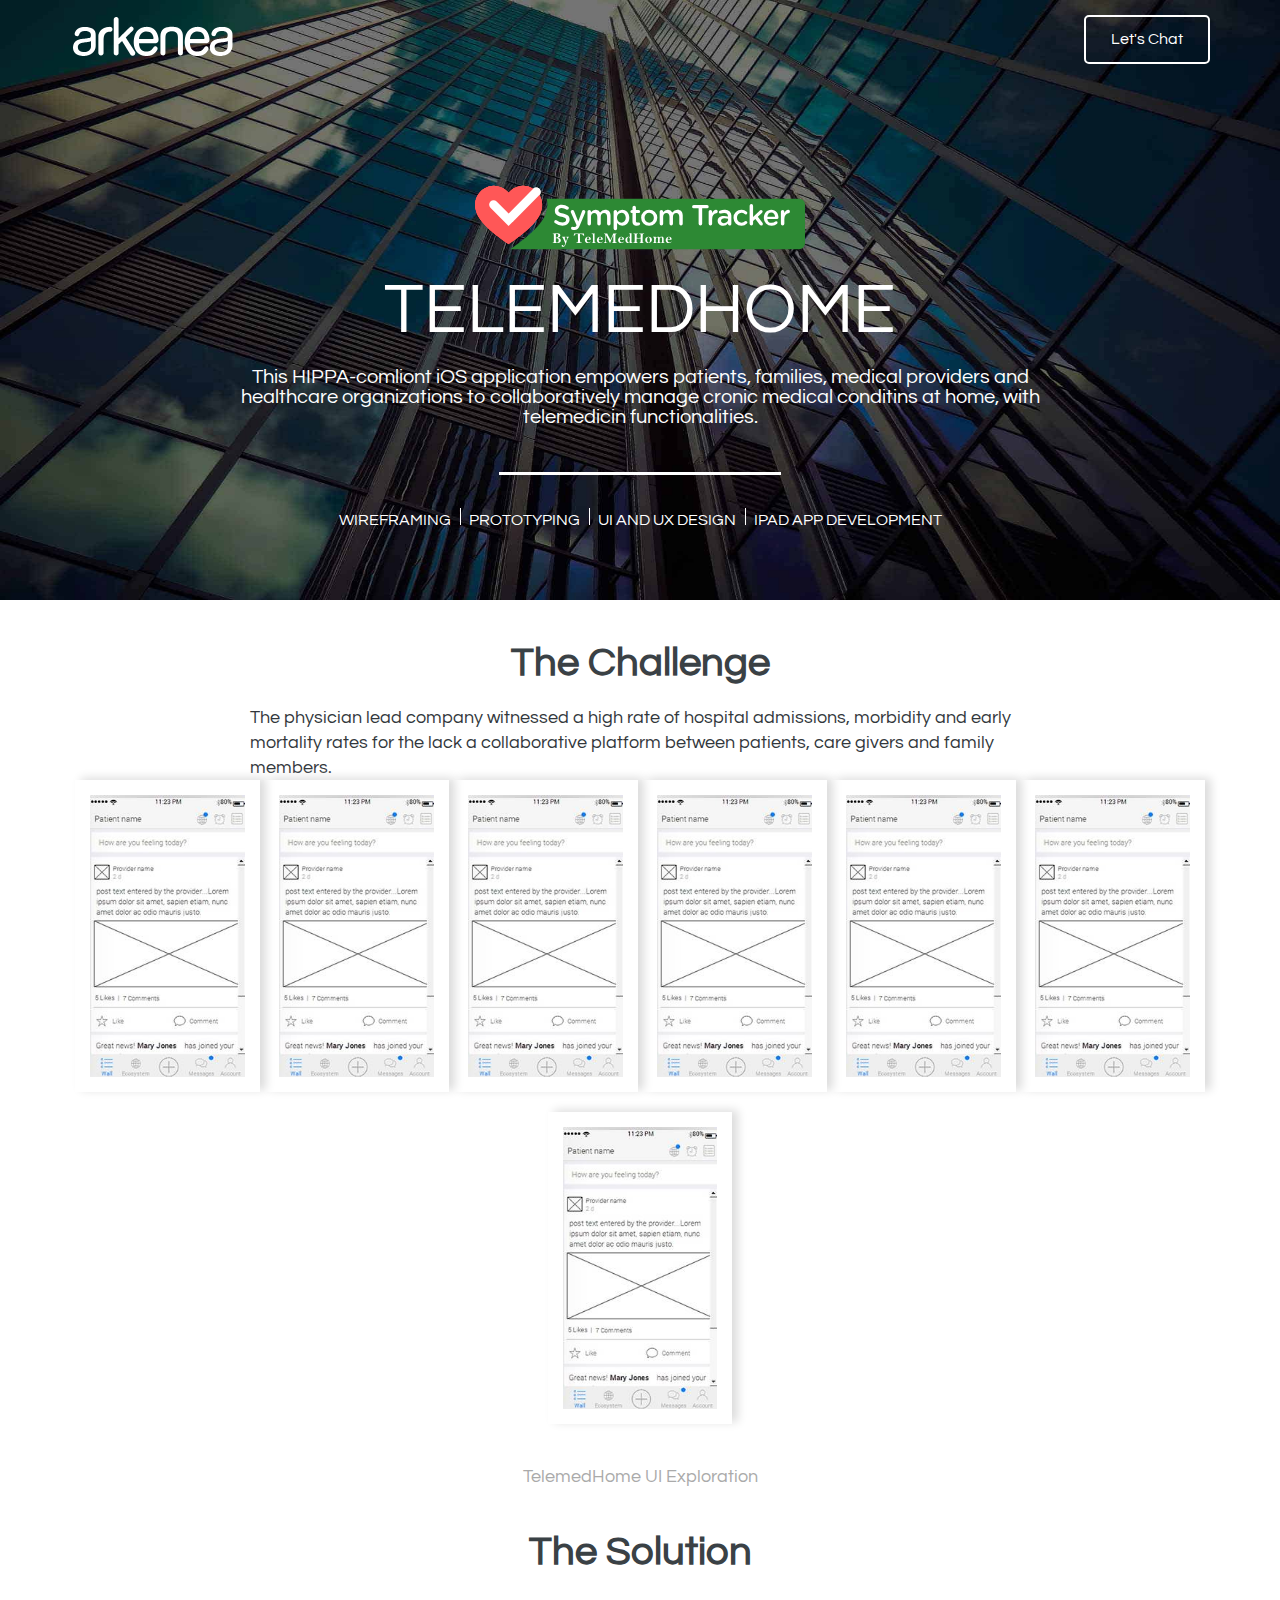
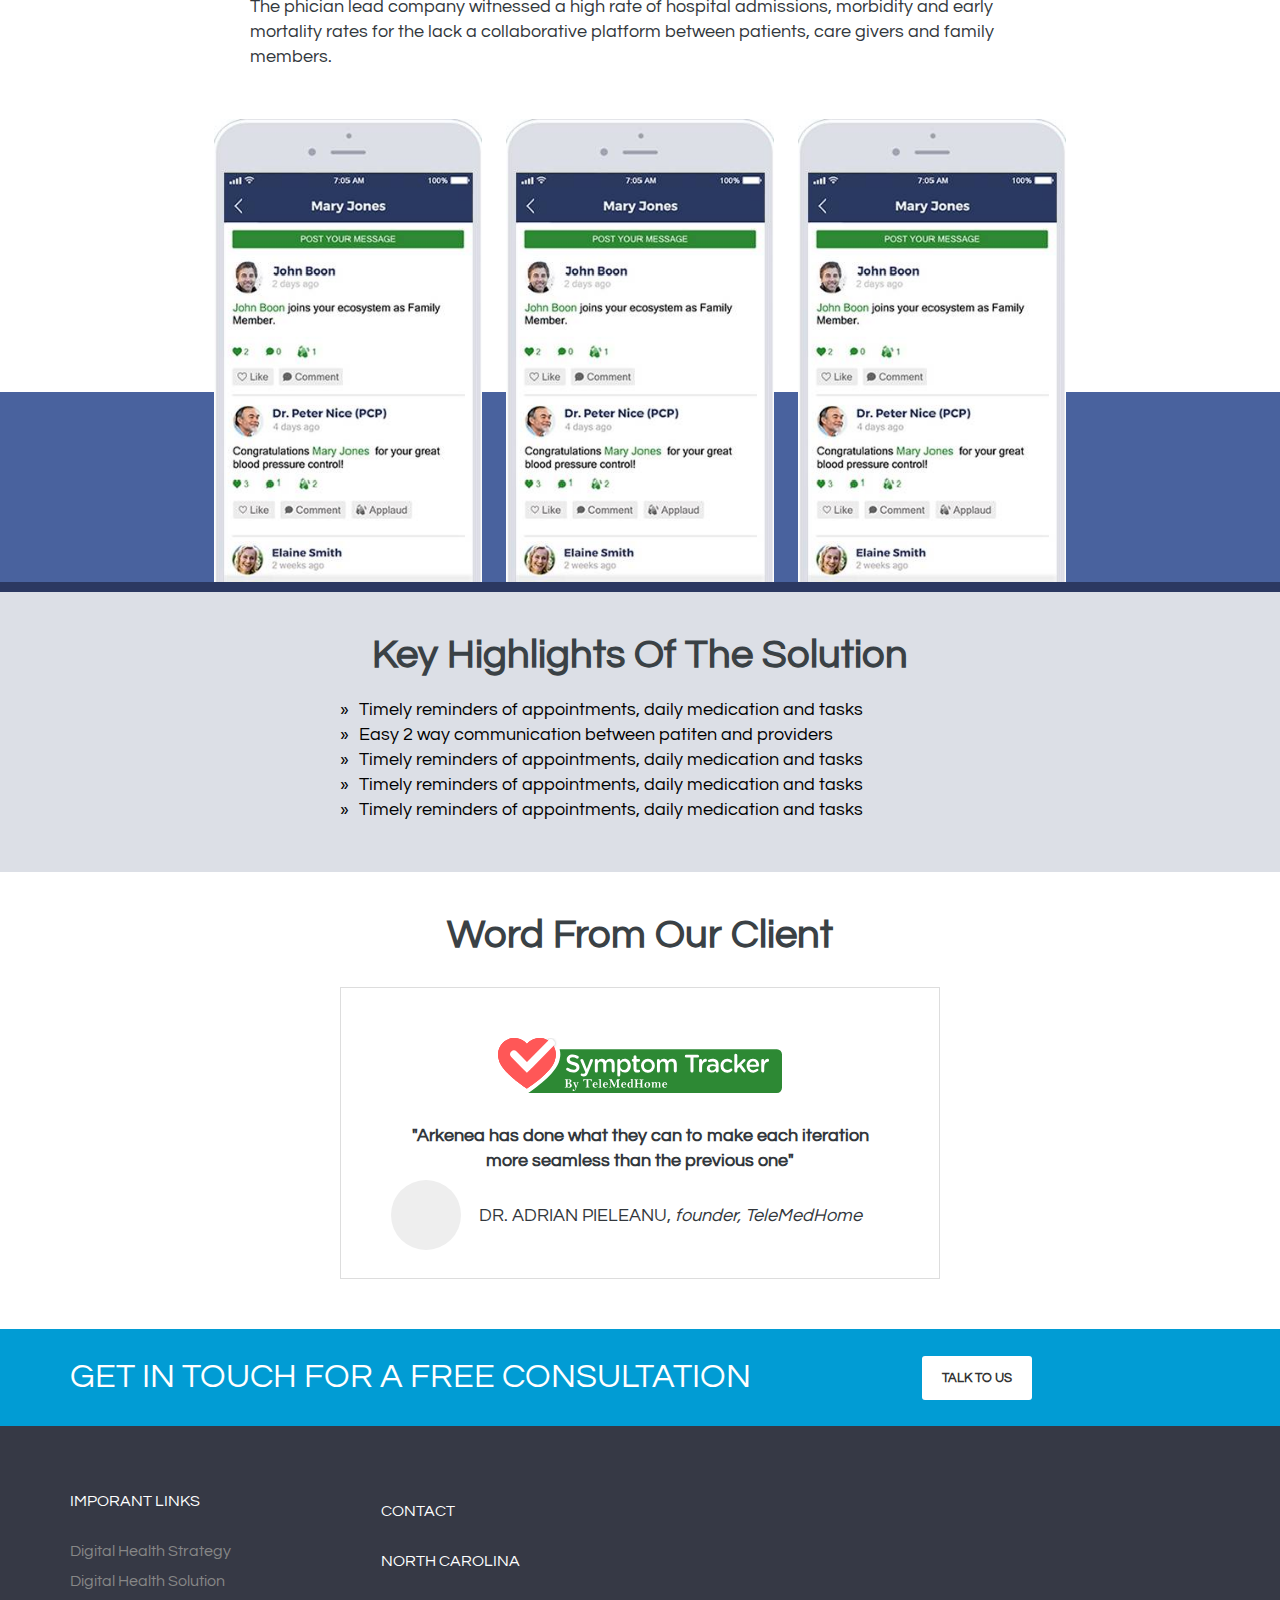
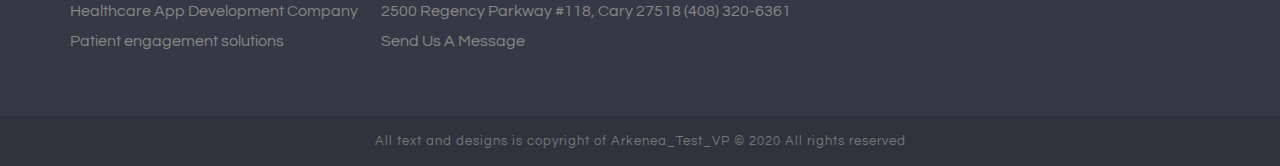
<file: index.html>
<!DOCTYPE html>
<html>
<head>
	<title>Arkenea_Test_VP</title>
	<meta charset="UTF-8">
	<meta name="description" content="">
	<meta name="viewport" content="width=device-width, user-scalable=no, initial-scale=1.0, maximum-scale=1.0, minimum-scale=1.0">
	<link href="https://vasanti22.github.io/Arkenea_WP_Test/wp-content/themes/arkenea_theme/assets/img/favicon.png" rel="shortcut icon">
	<link href="https://fonts.googleapis.com/css2?family=Questrial&display=swap" rel="stylesheet">

	<link rel='stylesheet' id='wp-block-library-css'  href='https://vasanti22.github.io/Arkenea_WP_Test/wp-includes/css/dist/block-library/style.min.css?ver=5.5.1' type='text/css' media='all' />
<link rel='stylesheet' id='thm-bootstrap-css'  href='https://vasanti22.github.io/Arkenea_WP_Test/wp-content/themes/arkenea_theme/assets/css/bootstrap.css?ver=1602250395' type='text/css' media='all' />
<link rel='stylesheet' id='thm-fonts-css'  href='https://fonts.googleapis.com/css?family=Roboto%3A300%2C400%2C500%2C700&#038;display=swap&#038;ver=5.5.1' type='text/css' media='all' />
<link rel='stylesheet' id='thm-slick-css'  href='https://vasanti22.github.io/Arkenea_WP_Test/wp-content/themes/arkenea_theme/assets/css/slick-style.css?ver=1602250395' type='text/css' media='all' />
<link rel='stylesheet' id='thm-stylesheet-css'  href='https://vasanti22.github.io/Arkenea_WP_Test/wp-content/themes/arkenea_theme/style.css?ver=1602250395' type='text/css' media='all' />
<script type='text/javascript' src='https://vasanti22.github.io/Arkenea_WP_Test/wp-includes/js/jquery/jquery.js?ver=1.12.4-wp' id='jquery-core-js'></script>
<script type='text/javascript' src='https://vasanti22.github.io/Arkenea_WP_Test/wp-content/themes/arkenea_theme/assets/js/slick.min.js?ver=1602250396' id='thm-slick-min-js'></script>
<meta property="og:image" content="https://vasanti22.github.io/Arkenea_WP_Test/wp-content/themes/arkenea_theme/assets/img/logo.png" />
<meta property="og:site_name" content="Arkenea_Test_VP" />
<meta property="og:type" content="Website" />
<meta property="og:url" content="https://vasanti22.github.io/Arkenea_WP_Test/" />
<meta property="og:title" content="Home Page" />
<meta property="og:description" content="" />
<meta name="twitter:image" content="https://vasanti22.github.io/Arkenea_WP_Test/wp-content/themes/arkenea_theme/assets/img/logo.png">
<meta name="twitter:site" content="Arkenea_Test_VP" />
<meta name="twitter:card" content="summary" />
<meta name="twitter:title" content="Home Page" />
<meta name="twitter:description" content="" />
    
</head>
<body class="home page-template page-template-template-home page-template-template-home-php page page-id-12">
	<header class="header">
		<div class="container clearfix"> 
			<h1 class="logo">
				<a class="logo-a text-hide" href="https://vasanti22.github.io/Arkenea_WP_Test"> https://vasanti22.github.io/Arkenea_WP_Test				<img src="https://vasanti22.github.io/Arkenea_WP_Test/wp-content/themes/arkenea_theme/assets/img/logo.svg" title="Go to Home Page">			</a>
		</h1>	

		<a href="" class="chat-btn">Let's Chat</a>

	</div>			
</header>


<div class="sticky-footer">	
	<div class="home-banner-main-wrap">
    <div class="banner-img"><img src="https://vasanti22.github.io/Arkenea_WP_Test/wp-content/themes/arkenea_theme/assets/img/banner-img.jpg" title="Go to Home Page"></div>
    <div class="banner-content">

        <div class="inner-logo"><img src="https://vasanti22.github.io/Arkenea_WP_Test/wp-content/themes/arkenea_theme/assets/img/sym-logo.svg" title="Go to Home Page"></div>
        <h1>telemedhome</h1>
        <h4>This HIPPA-comliont iOS application empowers patients, families, medical providers and healthcare organizations to collaboratively manage cronic medical conditins at home, with telemedicin functionalities.  </h4>

        <nav class="banner-nav-menu">
            <div class="menu-banner-menu-container"><ul id="menu-banner-menu" class="menu"><li id="menu-item-19" class="menu-item menu-item-type-custom menu-item-object-custom menu-item-19"><a href="#">wireframing</a></li>
<li id="menu-item-20" class="menu-item menu-item-type-custom menu-item-object-custom menu-item-20"><a href="#">prototyping</a></li>
<li id="menu-item-21" class="menu-item menu-item-type-custom menu-item-object-custom menu-item-21"><a href="#">ui and ux design</a></li>
<li id="menu-item-22" class="menu-item menu-item-type-custom menu-item-object-custom menu-item-22"><a href="#">ipad app development</a></li>
</ul></div>        </nav>  
    </div>

</div><div class="content-block1 common-margin">
    <h2> the challenge</h2>
    <p>The physician lead company witnessed a high rate of hospital admissions, morbidity and early mortality rates for the lack a collaborative platform between patients, care givers and family members. </p>
</div>

<div class="content-block1-slides">
    <img src="https://vasanti22.github.io/Arkenea_WP_Test/wp-content/themes/arkenea_theme/assets/img/one.jpg">
    <img src="https://vasanti22.github.io/Arkenea_WP_Test/wp-content/themes/arkenea_theme/assets/img/one.jpg">
    <img src="https://vasanti22.github.io/Arkenea_WP_Test/wp-content/themes/arkenea_theme/assets/img/one.jpg">
    <img src="https://vasanti22.github.io/Arkenea_WP_Test/wp-content/themes/arkenea_theme/assets/img/one.jpg">
    <img src="https://vasanti22.github.io/Arkenea_WP_Test/wp-content/themes/arkenea_theme/assets/img/one.jpg">
    <img src="https://vasanti22.github.io/Arkenea_WP_Test/wp-content/themes/arkenea_theme/assets/img/one.jpg">
    <img src="https://vasanti22.github.io/Arkenea_WP_Test/wp-content/themes/arkenea_theme/assets/img/one.jpg">
</div>
<div class="content-block1-bottom">TelemedHome UI Exploration</div>

<div class="content-block1 common-margin">
    <h2> the solution</h2>
    <p>The phician lead company witnessed a high rate of hospital admissions, morbidity and early mortality rates for the lack a collaborative platform between patients, care givers and family members. </p>

</div>

<div class="solution-content common-margin">
    <div class="solution-content-wrap">
     <img src="https://vasanti22.github.io/Arkenea_WP_Test/wp-content/themes/arkenea_theme/assets/img/two.jpg">
     <img src="https://vasanti22.github.io/Arkenea_WP_Test/wp-content/themes/arkenea_theme/assets/img/two.jpg">
     <img src="https://vasanti22.github.io/Arkenea_WP_Test/wp-content/themes/arkenea_theme/assets/img/two.jpg">
 </div>
 <div class="blue-bg"></div>
 <div class="blue-bg1"></div>
</div>

<div class="common-padding grey-bg">
    <div class="solution-highlights">
        <h2>Key Highlights of the Solution</h2>
        <ul>
            <li>Timely reminders of appointments, daily medication and tasks</li>
            <li>Easy 2 way communication between patiten and providers</li>
            <li>Timely reminders of appointments, daily medication and tasks</li>
            <li>Timely reminders of appointments, daily medication and tasks</li>
            <li>Timely reminders of appointments, daily medication and tasks</li>
        </ul>
    </div>
</div>

<div class="content-block1 common-margin">
    <h2>word from our client</h2>
    <div class="client-review">
        <div class="client-logo"><img src="https://vasanti22.github.io/Arkenea_WP_Test/wp-content/themes/arkenea_theme/assets/img/sym-logo.svg"></div>
        <p class="review-txt">"Arkenea has done what they can to make each iteration more seamless than the previous one" </p>
        <div class="client-info">
            <span class="client-img"></span>
            <span class="name">dr. adrian pieleanu,</span>
            <span class="designation"><em>founder, TeleMedHome</em></span>

        </div>
    </div>
    
</div>



</div>

<div class="get-in-touch">
	<div class="container clearfix">
		<div class="contact-txt">GET IN TOUCH FOR A FREE CONSULTATION</div>
		<a href="https://vasanti22.github.io/Arkenea_WP_Test/contact-btn">Talk to Us</a>
	</div>
</div>
<footer class="footer">
	<div class="footer-inner">
		<div class="container clearfix"> 
			
			<nav class="nav-menu footer-nav-menu">
				<p class="footer-title">imporant links</p>	
				<div class="menu-important-links-container"><ul id="menu-important-links" class="menu"><li id="menu-item-15" class="menu-item menu-item-type-custom menu-item-object-custom menu-item-15"><a href="#">Digital Health Strategy</a></li>
<li id="menu-item-16" class="menu-item menu-item-type-custom menu-item-object-custom menu-item-16"><a href="#">Digital Health Solution</a></li>
<li id="menu-item-17" class="menu-item menu-item-type-custom menu-item-object-custom menu-item-17"><a href="#">Healthcare App Development Company</a></li>
<li id="menu-item-18" class="menu-item menu-item-type-custom menu-item-object-custom menu-item-18"><a href="#">Patient engagement solutions</a></li>
</ul></div>			</nav>	 
			<div class="contact-info">
				<p class="footer-title">contact</p>	
				<p class="footer-title">north carolina</p>	
				<p>2500 Regency Parkway #118, Cary 27518 (408) 320-6361 </p>
				<a href="#">Send Us A Message</a>
			</div>   
		</div>		
	</div>
	<div class="footer-rights-txt">
		<div class="container">
			All text and designs is copyright of Arkenea_Test_VP &copy; 2020 All rights reserved
		</div>
	</div>			
</footer>

<script type='text/javascript' src='https://vasanti22.github.io/Arkenea_WP_Test/wp-content/themes/arkenea_theme/assets/js/main.js?ver=1602250396' id='thm-main-js'></script>
</body>
</html>
</file>
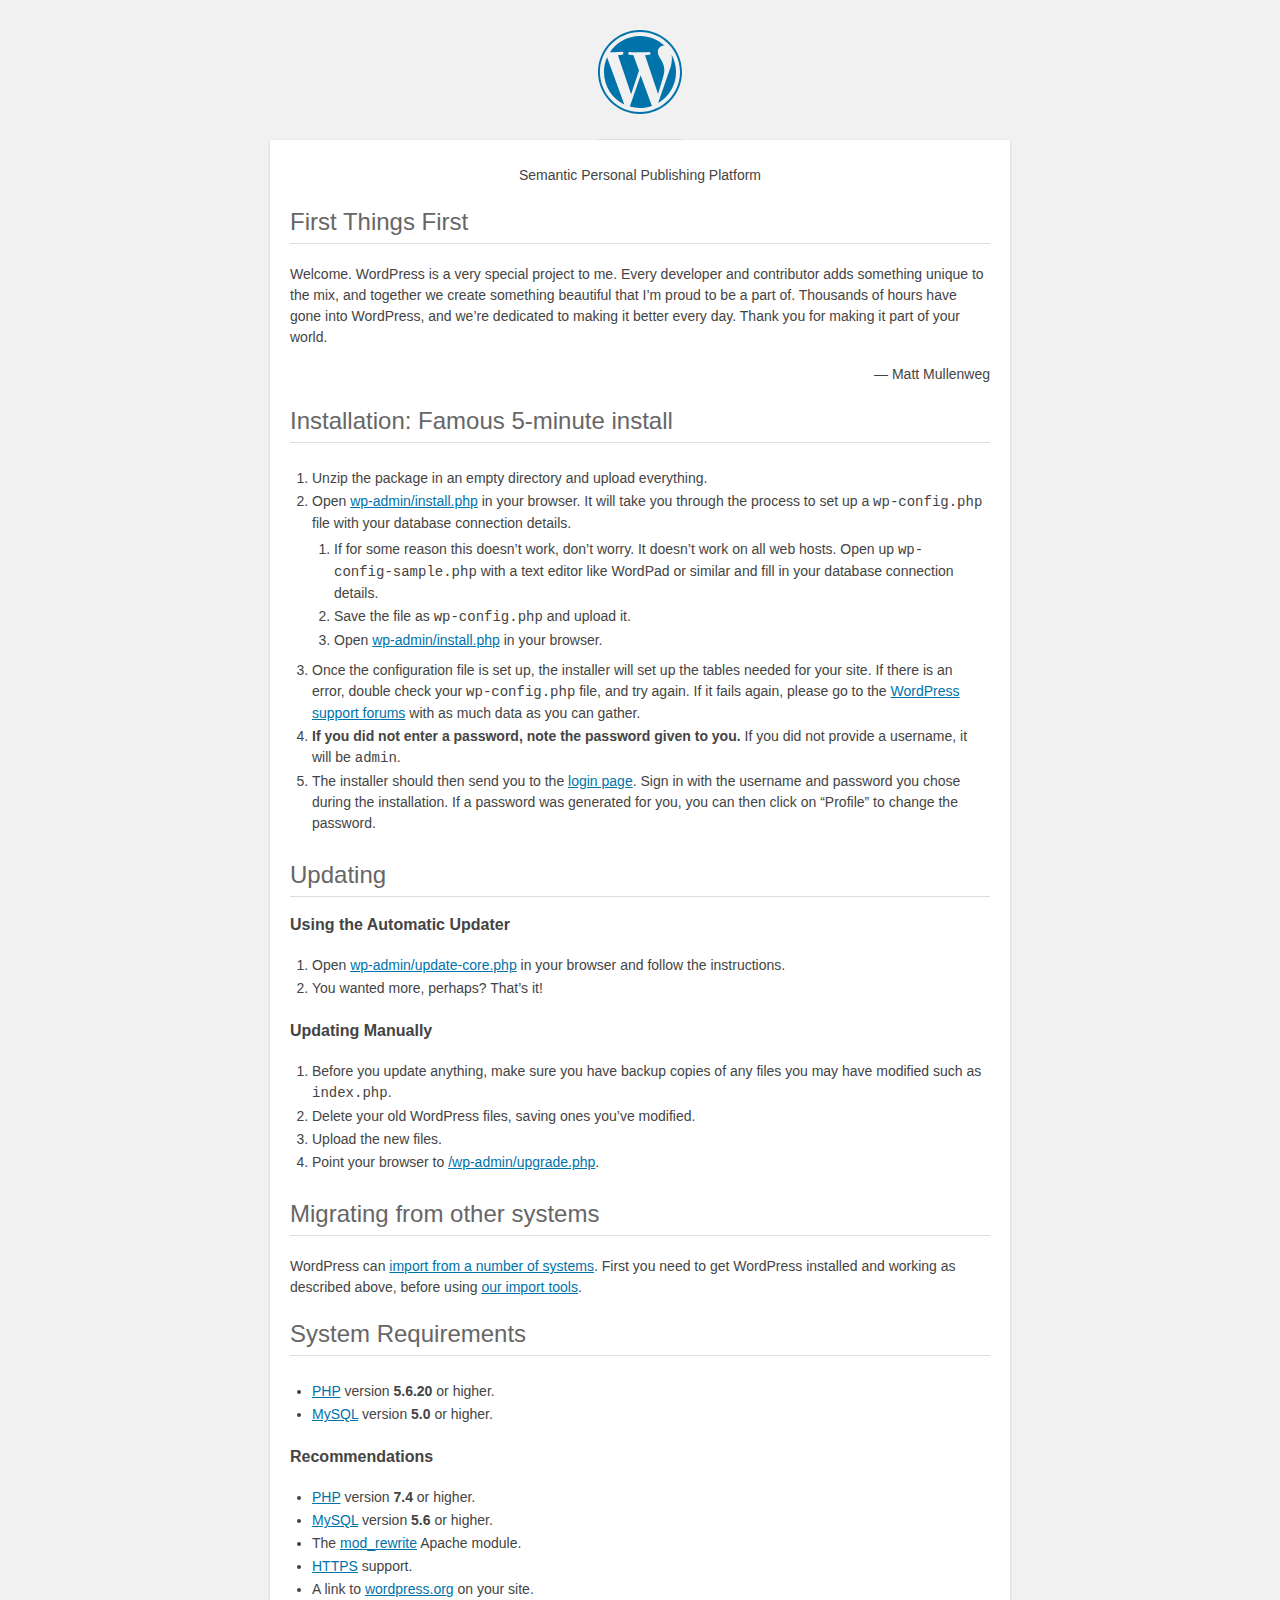
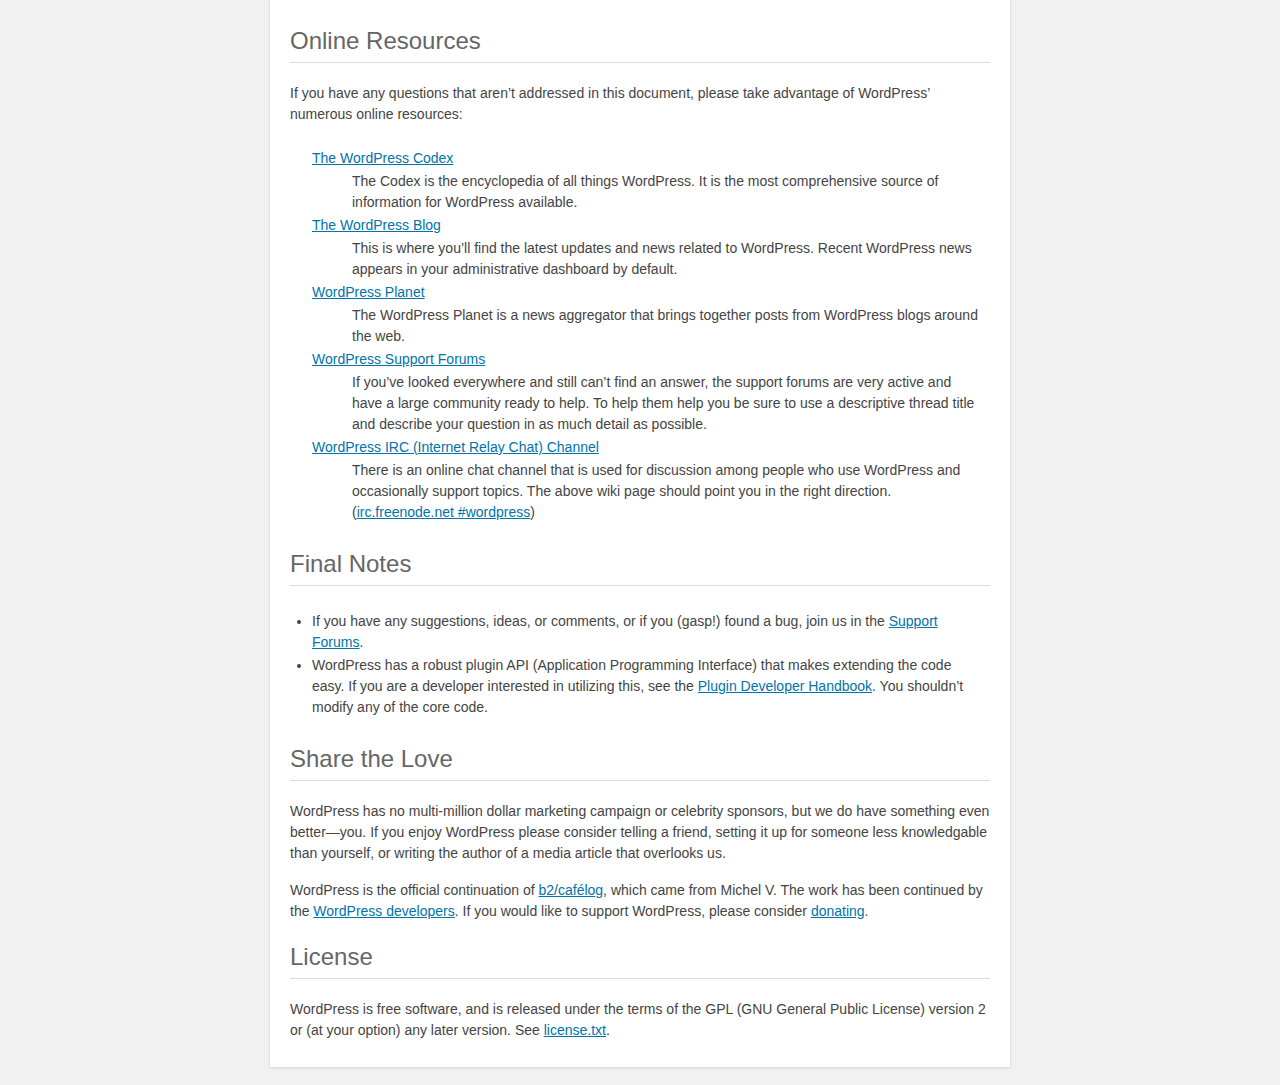
<file: readme.html>
<!DOCTYPE html>
<html lang="en">
<head>
	<meta name="viewport" content="width=device-width" />
	<meta http-equiv="Content-Type" content="text/html; charset=utf-8" />
	<title>WordPress &#8250; ReadMe</title>
	<link rel="stylesheet" href="wp-admin/css/install.css?ver=20100228" type="text/css" />
</head>
<body>
<h1 id="logo">
	<a href="https://wordpress.org/"><img alt="WordPress" src="wp-admin/images/wordpress-logo.png" /></a>
</h1>
<p style="text-align: center">Semantic Personal Publishing Platform</p>

<h2>First Things First</h2>
<p>Welcome. WordPress is a very special project to me. Every developer and contributor adds something unique to the mix, and together we create something beautiful that I&#8217;m proud to be a part of. Thousands of hours have gone into WordPress, and we&#8217;re dedicated to making it better every day. Thank you for making it part of your world.</p>
<p style="text-align: right">&#8212; Matt Mullenweg</p>

<h2>Installation: Famous 5-minute install</h2>
<ol>
	<li>Unzip the package in an empty directory and upload everything.</li>
	<li>Open <span class="file"><a href="wp-admin/install.php">wp-admin/install.php</a></span> in your browser. It will take you through the process to set up a <code>wp-config.php</code> file with your database connection details.
		<ol>
			<li>If for some reason this doesn&#8217;t work, don&#8217;t worry. It doesn&#8217;t work on all web hosts. Open up <code>wp-config-sample.php</code> with a text editor like WordPad or similar and fill in your database connection details.</li>
			<li>Save the file as <code>wp-config.php</code> and upload it.</li>
			<li>Open <span class="file"><a href="wp-admin/install.php">wp-admin/install.php</a></span> in your browser.</li>
		</ol>
	</li>
	<li>Once the configuration file is set up, the installer will set up the tables needed for your site. If there is an error, double check your <code>wp-config.php</code> file, and try again. If it fails again, please go to the <a href="https://wordpress.org/support/forums/">WordPress support forums</a> with as much data as you can gather.</li>
	<li><strong>If you did not enter a password, note the password given to you.</strong> If you did not provide a username, it will be <code>admin</code>.</li>
	<li>The installer should then send you to the <a href="wp-login.php">login page</a>. Sign in with the username and password you chose during the installation. If a password was generated for you, you can then click on &#8220;Profile&#8221; to change the password.</li>
</ol>

<h2>Updating</h2>
<h3>Using the Automatic Updater</h3>
<ol>
	<li>Open <span class="file"><a href="wp-admin/update-core.php">wp-admin/update-core.php</a></span> in your browser and follow the instructions.</li>
	<li>You wanted more, perhaps? That&#8217;s it!</li>
</ol>

<h3>Updating Manually</h3>
<ol>
	<li>Before you update anything, make sure you have backup copies of any files you may have modified such as <code>index.php</code>.</li>
	<li>Delete your old WordPress files, saving ones you&#8217;ve modified.</li>
	<li>Upload the new files.</li>
	<li>Point your browser to <span class="file"><a href="wp-admin/upgrade.php">/wp-admin/upgrade.php</a>.</span></li>
</ol>

<h2>Migrating from other systems</h2>
<p>WordPress can <a href="https://wordpress.org/support/article/importing-content/">import from a number of systems</a>. First you need to get WordPress installed and working as described above, before using <a href="wp-admin/import.php">our import tools</a>.</p>

<h2>System Requirements</h2>
<ul>
	<li><a href="https://secure.php.net/">PHP</a> version <strong>5.6.20</strong> or higher.</li>
	<li><a href="https://www.mysql.com/">MySQL</a> version <strong>5.0</strong> or higher.</li>
</ul>

<h3>Recommendations</h3>
<ul>
	<li><a href="https://secure.php.net/">PHP</a> version <strong>7.4</strong> or higher.</li>
	<li><a href="https://www.mysql.com/">MySQL</a> version <strong>5.6</strong> or higher.</li>
	<li>The <a href="https://httpd.apache.org/docs/2.2/mod/mod_rewrite.html">mod_rewrite</a> Apache module.</li>
	<li><a href="https://wordpress.org/news/2016/12/moving-toward-ssl/">HTTPS</a> support.</li>
	<li>A link to <a href="https://wordpress.org/">wordpress.org</a> on your site.</li>
</ul>

<h2>Online Resources</h2>
<p>If you have any questions that aren&#8217;t addressed in this document, please take advantage of WordPress&#8217; numerous online resources:</p>
<dl>
	<dt><a href="https://codex.wordpress.org/">The WordPress Codex</a></dt>
		<dd>The Codex is the encyclopedia of all things WordPress. It is the most comprehensive source of information for WordPress available.</dd>
	<dt><a href="https://wordpress.org/news/">The WordPress Blog</a></dt>
		<dd>This is where you&#8217;ll find the latest updates and news related to WordPress. Recent WordPress news appears in your administrative dashboard by default.</dd>
	<dt><a href="https://planet.wordpress.org/">WordPress Planet</a></dt>
		<dd>The WordPress Planet is a news aggregator that brings together posts from WordPress blogs around the web.</dd>
	<dt><a href="https://wordpress.org/support/forums/">WordPress Support Forums</a></dt>
		<dd>If you&#8217;ve looked everywhere and still can&#8217;t find an answer, the support forums are very active and have a large community ready to help. To help them help you be sure to use a descriptive thread title and describe your question in as much detail as possible.</dd>
	<dt><a href="https://codex.wordpress.org/IRC">WordPress <abbr>IRC</abbr> (Internet Relay Chat) Channel</a></dt>
		<dd>There is an online chat channel that is used for discussion among people who use WordPress and occasionally support topics. The above wiki page should point you in the right direction. (<a href="irc://irc.freenode.net/wordpress">irc.freenode.net #wordpress</a>)</dd>
</dl>

<h2>Final Notes</h2>
<ul>
	<li>If you have any suggestions, ideas, or comments, or if you (gasp!) found a bug, join us in the <a href="https://wordpress.org/support/forums/">Support Forums</a>.</li>
	<li>WordPress has a robust plugin <abbr>API</abbr> (Application Programming Interface) that makes extending the code easy. If you are a developer interested in utilizing this, see the <a href="https://developer.wordpress.org/plugins/">Plugin Developer Handbook</a>. You shouldn&#8217;t modify any of the core code.</li>
</ul>

<h2>Share the Love</h2>
<p>WordPress has no multi-million dollar marketing campaign or celebrity sponsors, but we do have something even better&#8212;you. If you enjoy WordPress please consider telling a friend, setting it up for someone less knowledgable than yourself, or writing the author of a media article that overlooks us.</p>

<p>WordPress is the official continuation of <a href="http://cafelog.com/">b2/caf&#233;log</a>, which came from Michel V. The work has been continued by the <a href="https://wordpress.org/about/">WordPress developers</a>. If you would like to support WordPress, please consider <a href="https://wordpress.org/donate/">donating</a>.</p>

<h2>License</h2>
<p>WordPress is free software, and is released under the terms of the <abbr>GPL</abbr> (GNU General Public License) version 2 or (at your option) any later version. See <a href="license.txt">license.txt</a>.</p>

</body>
</html>
</file>
<file: wp-admin/css/install.css>
html {
	background: #f1f1f1;
	margin: 0 20px;
}

body {
	background: #fff;
	color: #444;
	font-family: -apple-system, BlinkMacSystemFont, "Segoe UI", Roboto, Oxygen-Sans, Ubuntu, Cantarell, "Helvetica Neue", sans-serif;
	margin: 140px auto 25px;
	padding: 20px 20px 10px 20px;
	max-width: 700px;
	-webkit-font-smoothing: subpixel-antialiased;
	box-shadow: 0 1px 3px rgba(0, 0, 0, 0.13);
}

a {
	color: #0073aa;
}

a:hover,
a:active {
	color: #006799;
}

a:focus {
	color: #124964;
	box-shadow:
		0 0 0 1px #5b9dd9,
		0 0 2px 1px rgba(30, 140, 190, 0.8);
}

h1, h2 {
	border-bottom: 1px solid #ddd;
	clear: both;
	color: #666;
	font-size: 24px;
	padding: 0;
	padding-bottom: 7px;
	font-weight: 400;
}

h3 {
	font-size: 16px;
}

p, li, dd, dt {
	padding-bottom: 2px;
	font-size: 14px;
	line-height: 1.5;
}

code, .code {
	font-family: Consolas, Monaco, monospace;
}

ul, ol, dl {
	padding: 5px 5px 5px 22px;
}

a img {
	border: 0
}
abbr {
	border: 0;
	font-variant: normal;
}

fieldset {
	border: 0;
	padding: 0;
	margin: 0;
}

label {
	cursor: pointer;
}

#logo {
	margin: -130px auto 25px;
	padding: 0 0 25px 0;
	width: 84px;
	height: 84px;
	overflow: hidden;
	background-image: url(../images/w-logo-blue.png?ver=20131202);
	background-image: none, url(../images/wordpress-logo.svg?ver=20131107);
	background-size: 84px;
	background-position: center top;
	background-repeat: no-repeat;
	color: #444; /* same as login.css */
	font-size: 20px;
	font-weight: 400;
	line-height: 1.3em;
	text-decoration: none;
	text-align: center;
	text-indent: -9999px;
	outline: none;
}

.step {
	margin: 20px 0 15px;
}
.step, th {
	text-align: left;
	padding: 0;
}
.language-chooser.wp-core-ui .step .button.button-large {
	font-size: 14px;
}
textarea {
	border: 1px solid #ddd;
	font-family: -apple-system, BlinkMacSystemFont, "Segoe UI", Roboto, Oxygen-Sans, Ubuntu, Cantarell, "Helvetica Neue", sans-serif;
	width: 100%;
	box-sizing: border-box;
}

.form-table {
	border-collapse: collapse;
	margin-top: 1em;
	width: 100%;
}

.form-table td {
	margin-bottom: 9px;
	padding: 10px 20px 10px 0;
	font-size: 14px;
	vertical-align: top
}

.form-table th {
	font-size: 14px;
	text-align: left;
	padding: 10px 20px 10px 0;
	width: 140px;
	vertical-align: top;
}

.form-table code {
	line-height: 1.28571428;
	font-size: 14px;
}

.form-table p {
	margin: 4px 0 0 0;
	font-size: 11px;
}

.form-table input {
	line-height: 1.33333333;
	font-size: 15px;
	padding: 3px 5px;
	border: 1px solid #ddd;
	box-shadow: inset 0 1px 2px rgba(0, 0, 0, 0.07);
}

input,
submit {
	font-family: -apple-system, BlinkMacSystemFont, "Segoe UI", Roboto, Oxygen-Sans, Ubuntu, Cantarell, "Helvetica Neue", sans-serif;
}

.form-table input[type=text],
.form-table input[type=email],
.form-table input[type=url],
.form-table input[type=password],
#pass-strength-result {
	width: 218px;
}

.form-table th p {
	font-weight: 400;
}

.form-table.install-success th,
.form-table.install-success td {
	vertical-align: middle;
	padding: 16px 20px 16px 0;
}

.form-table.install-success td p {
	margin: 0;
	font-size: 14px;
}

.form-table.install-success td code {
	margin: 0;
	font-size: 18px;
}

#error-page {
	margin-top: 50px;
}

#error-page p {
	font-size: 14px;
	line-height: 1.28571428;
	margin: 25px 0 20px;
}

#error-page code, .code {
	font-family: Consolas, Monaco, monospace;
}

.message {
	border-left: 4px solid #dc3232;
	padding: .7em .6em;
	background-color: #fbeaea;
}

/* rtl:ignore */
#dbname,
#uname,
#pwd,
#dbhost,
#prefix,
#user_login,
#admin_email,
#pass1,
#pass2 {
	direction: ltr;
}


/* localization */
body.rtl,
.rtl textarea,
.rtl input,
.rtl submit {
	font-family: Tahoma, sans-serif;
}

:lang(he-il) body.rtl,
:lang(he-il) .rtl textarea,
:lang(he-il) .rtl input,
:lang(he-il) .rtl submit {
	font-family: Arial, sans-serif;
}

@media only screen and (max-width: 799px) {
	body {
		margin-top: 115px;
	}
	#logo a {
		margin: -125px auto 30px;
	}
}

@media screen and (max-width: 782px) {

	.form-table {
		margin-top: 0;
	}

	.form-table th,
	.form-table td {
		display: block;
		width: auto;
		vertical-align: middle;
	}

	.form-table th {
		padding: 20px 0 0;
	}

	.form-table td {
		padding: 5px 0;
		border: 0;
		margin: 0;
	}

	textarea,
	input {
		font-size: 16px;
	}

	.form-table td input[type="text"],
	.form-table td input[type="email"],
	.form-table td input[type="url"],
	.form-table td input[type="password"],
	.form-table td select,
	.form-table td textarea,
	.form-table span.description {
		width: 100%;
		font-size: 16px;
		line-height: 1.5;
		padding: 7px 10px;
		display: block;
		max-width: none;
		box-sizing: border-box;
	}

	.wp-pwd #pass1 {
		padding-right: 50px;
	}

	.wp-pwd .button.wp-hide-pw {
		right: 0;
	}

	#pass-strength-result {
		width: 100%;
	}
}

body.language-chooser {
	max-width: 300px;
}

.language-chooser select {
	padding: 8px;
	width: 100%;
	display: block;
	border: 1px solid #ddd;
	background: #fff;
	color: #32373c;
	font-size: 16px;
	font-family: Arial, sans-serif;
	font-weight: 400;
}

.language-chooser select:focus {
	color: #32373c;
}

.language-chooser select option:hover,
.language-chooser select option:focus {
	color: #016087;
}

.language-chooser p {
	text-align: right;
}

.screen-reader-input,
.screen-reader-text {
	border: 0;
	clip: rect(1px, 1px, 1px, 1px);
	-webkit-clip-path: inset(50%);
	clip-path: inset(50%);
	height: 1px;
	margin: -1px;
	overflow: hidden;
	padding: 0;
	position: absolute;
	width: 1px;
	word-wrap: normal !important;
}

.spinner {
	background: url(../images/spinner.gif) no-repeat;
	background-size: 20px 20px;
	visibility: hidden;
	opacity: 0.7;
	filter: alpha(opacity=70);
	width: 20px;
	height: 20px;
	margin: 2px 5px 0;
}

.step .spinner {
	display: inline-block;
	vertical-align: middle;
	margin-right: 15px;
}

.button.hide-if-no-js,
.hide-if-no-js {
	display: none;
}

/**
 * HiDPI Displays
 */
@media print,
  (-webkit-min-device-pixel-ratio: 1.25),
  (min-resolution: 120dpi) {

	.spinner {
		background-image: url(../images/spinner-2x.gif);
	}

}
</file>
